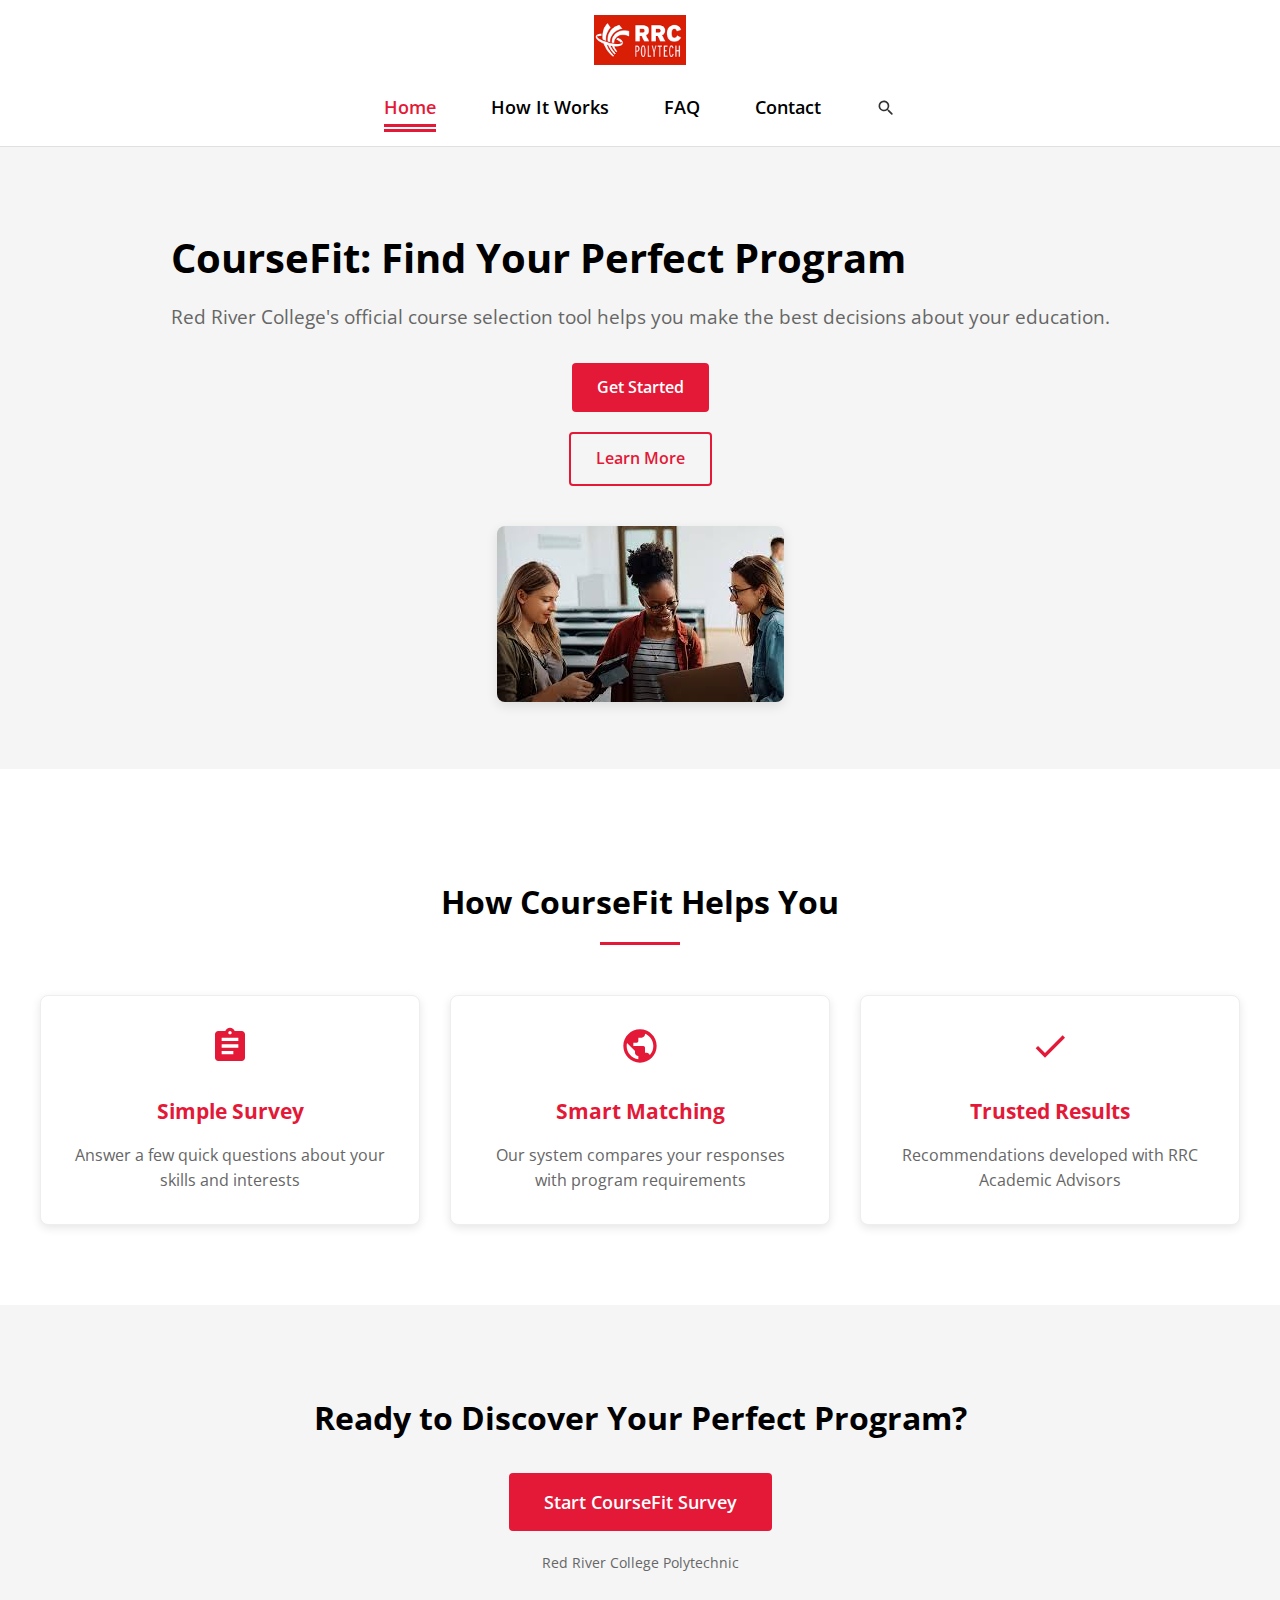
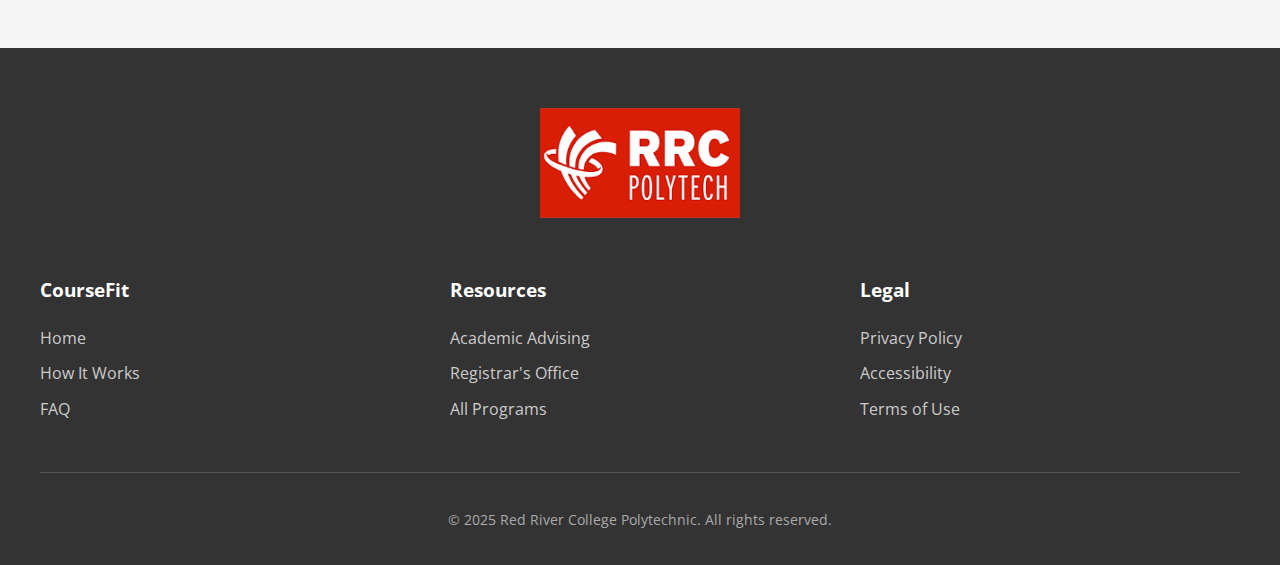
<file: index.html>
<!DOCTYPE html>
<html lang="en">
<head>
  <meta charset="UTF-8">
  <meta name="viewport" content="width=device-width, initial-scale=1.0">
  <title>CourseFit | Red River College Polytechnic</title>
  <link rel="stylesheet" href="https://fonts.googleapis.com/css2?family=Open+Sans:wght@400;600;700&display=swap">
  <link rel="stylesheet" href="css/styles.css">
</head>
<body>
  <!-- Official RRC Header -->
  <header class="rrc-header">
    <div class="header-container">
      <div class="logo-container">
        <a href="https://www.rrc.ca">
          <img src="images/rrc-logo.png" alt="Red River College Polytechnic" class="rrc-logo">
        </a>
      </div>
      <nav class="main-nav">
        <ul>
          <li><a href="index.html" class="active">Home</a></li>
          <li><a href="how-it-works.html">How It Works</a></li>
          <li><a href="faq.html">FAQ</a></li>
          <li><a href="contact.html">Contact</a></li>
          <li class="search-icon">
            <svg width="20" height="20" viewBox="0 0 24 24" fill="#333">
              <path d="M15.5 14h-.79l-.28-.27a6.5 6.5 0 0 0 1.48-5.34c-.47-2.78-2.79-5-5.59-5.34a6.505 6.505 0 0 0-7.27 7.27c.34 2.8 2.56 5.12 5.34 5.59a6.5 6.5 0 0 0 5.34-1.48l.27.28v.79l4.25 4.25c.41.41 1.08.41 1.49 0 .41-.41.41-1.08 0-1.49L15.5 14zm-6 0C7.01 14 5 11.99 5 9.5S7.01 5 9.5 5 14 7.01 14 9.5 11.99 14 9.5 14z"/>
            </svg>
          </li>
        </ul>
      </nav>
    </div>
  </header>

  <!-- Hero Banner (RRC Style) -->
  <section class="rrc-hero">
    <div class="hero-container">
      <div class="hero-content">
        <h1>CourseFit: Find Your Perfect Program</h1>
        <p>Red River College's official course selection tool helps you make the best decisions about your education.</p>
        <div class="hero-buttons">
          <a href="how-it-works.html" class="rrc-btn">Get Started</a>
          <a href="faq.html" class="rrc-btn secondary">Learn More</a>
        </div>
      </div>
      <div class="hero-image">
        <img src="images/college-students.jpg" alt="RRC students collaborating in classroom">
      </div>
    </div>
  </section>

  <!-- Main Content Cards -->
  <main class="rrc-main">
    <div class="main-container">
      <h2 class="section-title">How CourseFit Helps You</h2>
      <div class="card-container">
        <div class="rrc-card">
          <div class="card-icon">
            <svg width="40" height="40" viewBox="0 0 24 24" fill="#E31937">
              <path d="M19 3h-4.18C14.4 1.84 13.3 1 12 1c-1.3 0-2.4.84-2.82 2H5c-1.1 0-2 .9-2 2v14c0 1.1.9 2 2 2h14c1.1 0 2-.9 2-2V5c0-1.1-.9-2-2-2zm-7 0c.55 0 1 .45 1 1s-.45 1-1 1-1-.45-1-1 .45-1 1-1zm2 14H7v-2h7v2zm3-4H7v-2h10v2zm0-4H7V7h10v2z"/>
            </svg>
          </div>
          <h3>Simple Survey</h3>
          <p>Answer a few quick questions about your skills and interests</p>
        </div>
        
        <div class="rrc-card">
          <div class="card-icon">
            <svg width="40" height="40" viewBox="0 0 24 24" fill="#E31937">
              <path d="M12 2C6.48 2 2 6.48 2 12s4.48 10 10 10 10-4.48 10-10S17.52 2 12 2zm-1 17.93c-3.95-.49-7-3.85-7-7.93 0-.62.08-1.21.21-1.79L9 15v1c0 1.1.9 2 2 2v1.93zm6.9-2.54c-.26-.81-1-1.39-1.9-1.39h-1v-3c0-.55-.45-1-1-1H8v-2h2c.55 0 1-.45 1-1V7h2c1.1 0 2-.9 2-2v-.41c2.93 1.19 5 4.06 5 7.41 0 2.08-.8 3.97-2.1 5.39z"/>
            </svg>
          </div>
          <h3>Smart Matching</h3>
          <p>Our system compares your responses with program requirements</p>
        </div>
        
        <div class="rrc-card">
          <div class="card-icon">
            <svg width="40" height="40" viewBox="0 0 24 24" fill="#E31937">
              <path d="M9 16.17L4.83 12l-1.42 1.41L9 19 21 7l-1.41-1.41L9 16.17z"/>
            </svg>
          </div>
          <h3>Trusted Results</h3>
          <p>Recommendations developed with RRC Academic Advisors</p>
        </div>
      </div>
    </div>
  </main>

  <!-- Call to Action -->
  <section class="rrc-cta">
    <div class="cta-container">
      <h2>Ready to Discover Your Perfect Program?</h2>
      <a href="how-it-works.html" class="rrc-btn large">Start CourseFit Survey</a>
      <p class="rrc-disclaimer"> Red River College Polytechnic </p>
    </div>
  </section>

  <!-- Official RRC Footer -->
  <footer class="rrc-footer">
    <div class="footer-container">
      <div class="footer-logo">
        <img src="images/rrc-logo.png" alt="Red River College Polytechnic" width="200">
      </div>
      <div class="footer-links">
        <div class="link-column">
          <h3>CourseFit</h3>
          <ul>
            <li><a href="index.html">Home</a></li>
            <li><a href="how-it-works.html">How It Works</a></li>
            <li><a href="faq.html">FAQ</a></li>
          </ul>
        </div>
        <div class="link-column">
          <h3>Resources</h3>
          <ul>
            <li><a href="https://www.rrc.ca/academicadvising/">Academic Advising</a></li>
            <li><a href="https://www.rrc.ca/registrar/">Registrar's Office</a></li>
            <li><a href="https://www.rrc.ca/programs/">All Programs</a></li>
          </ul>
        </div>
        <div class="link-column">
          <h3>Legal</h3>
          <ul>
            <li><a href="https://www.rrc.ca/privacy/">Privacy Policy</a></li>
            <li><a href="https://www.rrc.ca/accessibility/">Accessibility</a></li>
            <li><a href="https://www.rrc.ca/terms/">Terms of Use</a></li>
          </ul>
        </div>
      </div>
    </div>
    <div class="footer-bottom">
      <p>&copy; 2025 Red River College Polytechnic. All rights reserved.</p>
    </div>
  </footer>

  <script src="js/main.js"></script>
</body>
</html>
</file>
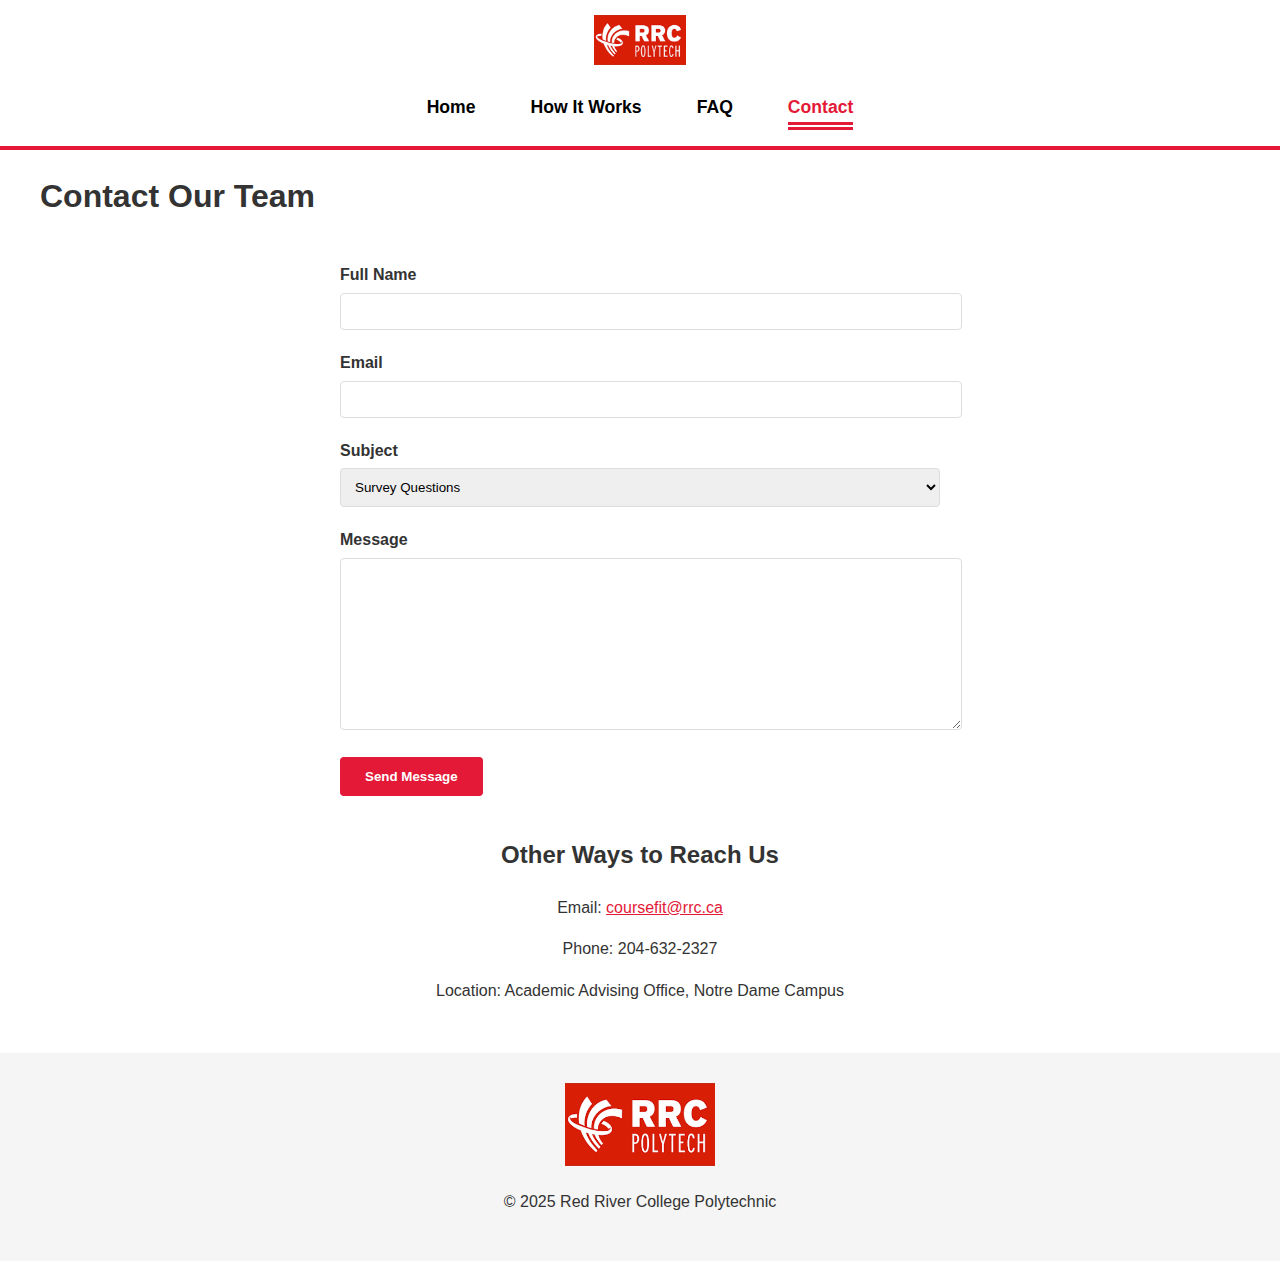
<file: contact.html>
<!DOCTYPE html>
<html lang="en">
<head>
  <meta charset="UTF-8">
  <meta name="viewport" content="width=device-width, initial-scale=1.0">
  <title>Contact Us | CourseFit</title>
  <link rel="stylesheet" href="css/styles.css">
</head>
<body>
  <header class="site-header">
    <div class="container header-container">
      <a href="https://www.rrc.ca">
        <img src="images/rrc-logo.png" alt="Red River College Polytechnic" class="rrc-logo">
      </a>
      <nav class="main-nav">
        <ul>
          <li><a href="index.html">Home</a></li>
          <li><a href="how-it-works.html">How It Works</a></li>
          <li><a href="faq.html">FAQ</a></li>
          <li><a href="contact.html" class="active">Contact</a></li>
        </ul>
      </nav>
    </div>
  </header>

  <main class="container">
    <h1>Contact Our Team</h1>
    
    <form class="contact-form">
      <div class="form-group">
        <label for="name">Full Name</label>
        <input type="text" id="name" name="name" required>
      </div>
      
      <div class="form-group">
        <label for="email"> Email</label>
        <input type="email" id="email" name="email" required>
      </div>
      
      <div class="form-group">
        <label for="subject">Subject</label>
        <select id="subject" name="subject">
          <option value="survey">Survey Questions</option>
          <option value="technical">Technical Issues</option>
          <option value="feedback">Feedback</option>
        </select>
      </div>
      
      <div class="form-group">
        <label for="message">Message</label>
        <textarea id="message" name="message" required></textarea>
      </div>
      
      <button type="submit" class="rrc-btn">Send Message</button>
    </form>
    
    <div class="contact-info">
      <h2>Other Ways to Reach Us</h2>
      <p>Email: <a href="mailto:coursefit@rrc.ca">coursefit@rrc.ca</a></p>
      <p>Phone: 204-632-2327</p>
      <p>Location: Academic Advising Office, Notre Dame Campus</p>
    </div>
  </main>

  <footer class="site-footer">
    <img src="images/rrc-logo.png" alt="Red River College Polytechnic" width="150">
    <p>&copy; 2025 Red River College Polytechnic</p>
  </footer>

  <script src="js/main.js"></script>
</body>
</html>
</file>
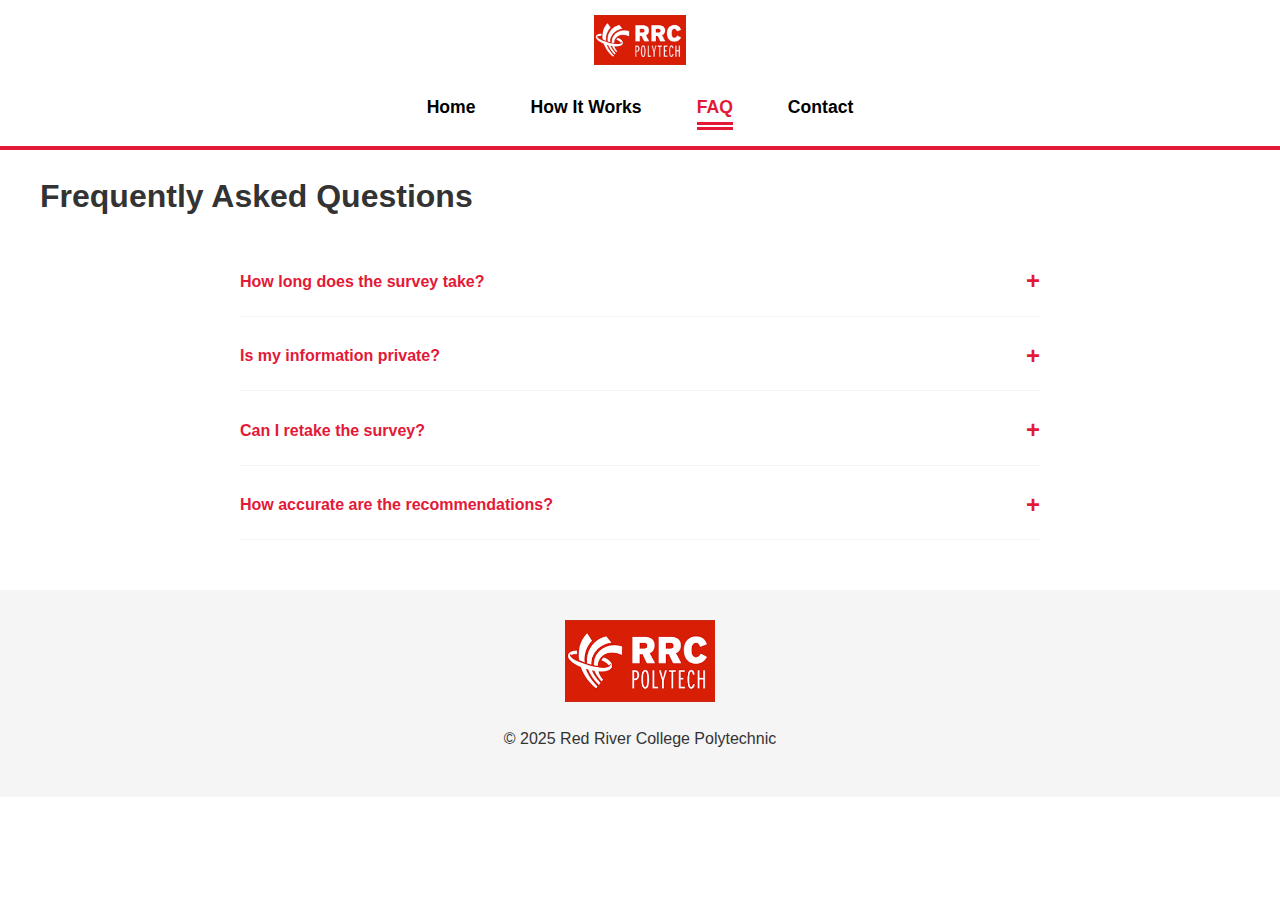
<file: faq.html>
<!DOCTYPE html>
<html lang="en">
<head>
  <meta charset="UTF-8">
  <meta name="viewport" content="width=device-width, initial-scale=1.0">
  <title>CourseFit FAQ | RRC</title>
  <link rel="stylesheet" href="css/styles.css">
</head>
<body>
  <header class="site-header">
    <div class="container header-container">
      <a href="https://www.rrc.ca">
        <img src="images/rrc-logo.png" alt="Red River College Polytechnic" class="rrc-logo">
      </a>
      <nav class="main-nav">
        <ul>
          <li><a href="index.html">Home</a></li>
          <li><a href="how-it-works.html">How It Works</a></li>
          <li><a href="faq.html" class="active">FAQ</a></li>
          <li><a href="contact.html">Contact</a></li>
        </ul>
      </nav>
    </div>
  </header>

  <main class="container">
    <h1>Frequently Asked Questions</h1>
    
    <div class="faq-section">
      <div class="faq-item">
        <div class="faq-question">How long does the survey take?</div>
        <div class="faq-answer">Most students complete the CourseFit survey in 5-7 minutes.</div>
      </div>
      
      <div class="faq-item">
        <div class="faq-question">Is my information private?</div>
        <div class="faq-answer">Yes, all responses are anonymized and protected under RRC's privacy policy.</div>
      </div>
      
      <div class="faq-item">
        <div class="faq-question">Can I retake the survey?</div>
        <div class="faq-answer">Absolutely! You can retake it as many times as you'd like.</div>
      </div>
      
      <div class="faq-item">
        <div class="faq-question">How accurate are the recommendations?</div>
        <div class="faq-answer">Our matching algorithm has an 85% accuracy rate based on student feedback.</div>
      </div>
    </div>
  </main>

  <footer class="site-footer">
    <img src="images/rrc-logo.png" alt="Red River College Polytechnic" width="150">
    <p>&copy; 2025 Red River College Polytechnic</p>
  </footer>

  <script src="js/main.js"></script>
</body>
</html>
</file>
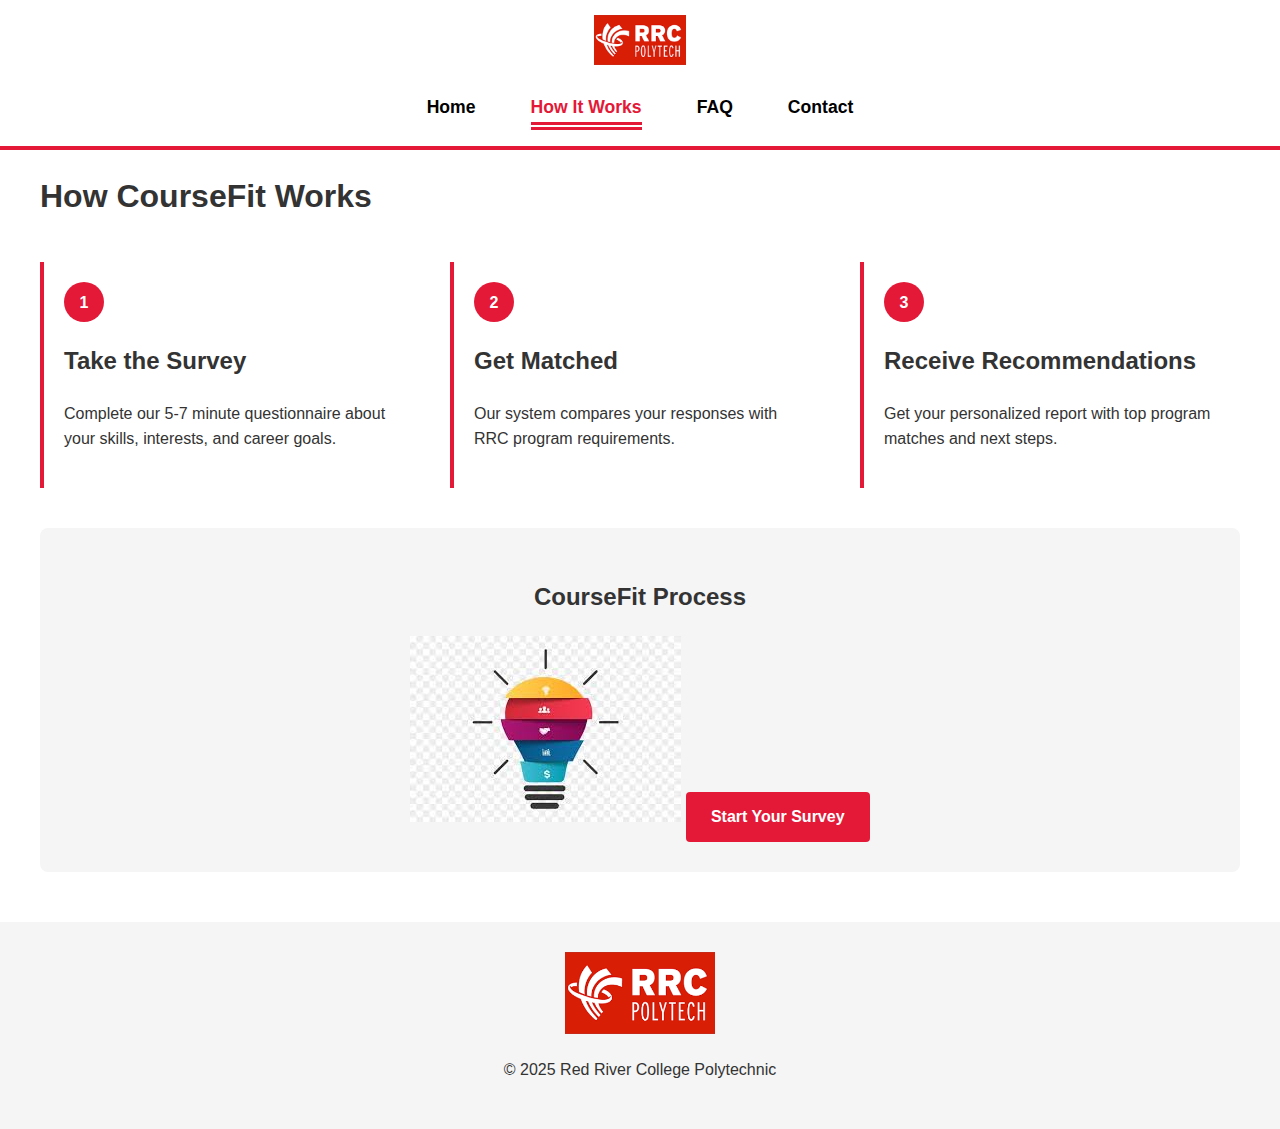
<file: how-it-works.html>
<!DOCTYPE html>
<html lang="en">
<head>
  <meta charset="UTF-8">
  <meta name="viewport" content="width=device-width, initial-scale=1.0">
  <title>How CourseFit Works | RRC</title>
  <link rel="stylesheet" href="css/styles.css">
</head>
<body>
  <header class="site-header">
    <div class="container header-container">
      <a href="https://www.rrc.ca">
        <img src="images/rrc-logo.png" alt="Red River College Polytechnic" class="rrc-logo">
      </a>
      <nav class="main-nav">
        <ul>
          <li><a href="index.html">Home</a></li>
          <li><a href="how-it-works.html" class="active">How It Works</a></li>
          <li><a href="faq.html">FAQ</a></li>
          <li><a href="contact.html">Contact</a></li>
        </ul>
      </nav>
    </div>
  </header>

  <main class="container">
    <h1>How CourseFit Works</h1>
    
    <div class="process-steps">
      <div class="step">
        <div class="step-number">1</div>
        <h2>Take the Survey</h2>
        <p>Complete our 5-7 minute questionnaire about your skills, interests, and career goals.</p>
      </div>
      
      <div class="step">
        <div class="step-number">2</div>
        <h2>Get Matched</h2>
        <p>Our system compares your responses with RRC program requirements.</p>
      </div>
      
      <div class="step">
        <div class="step-number">3</div>
        <h2>Receive Recommendations</h2>
        <p>Get your personalized report with top program matches and next steps.</p>
      </div>
    </div>
    
    <div class="infographic-container">
      <h2>CourseFit Process</h2>
      <img src="images/infographic.jpg" alt="CourseFit process infographic" class="infographic">
<a href="survey.html" class="rrc-btn">Start Your Survey</a>    </div>
  </main>

  <footer class="site-footer">
    <img src="images/rrc-logo.png" alt="Red River College Polytechnic" width="150">
    <p>&copy; 2025 Red River College Polytechnic</p>
  </footer>

  <script src="js/main.js"></script>
</body>
</html>
</file>
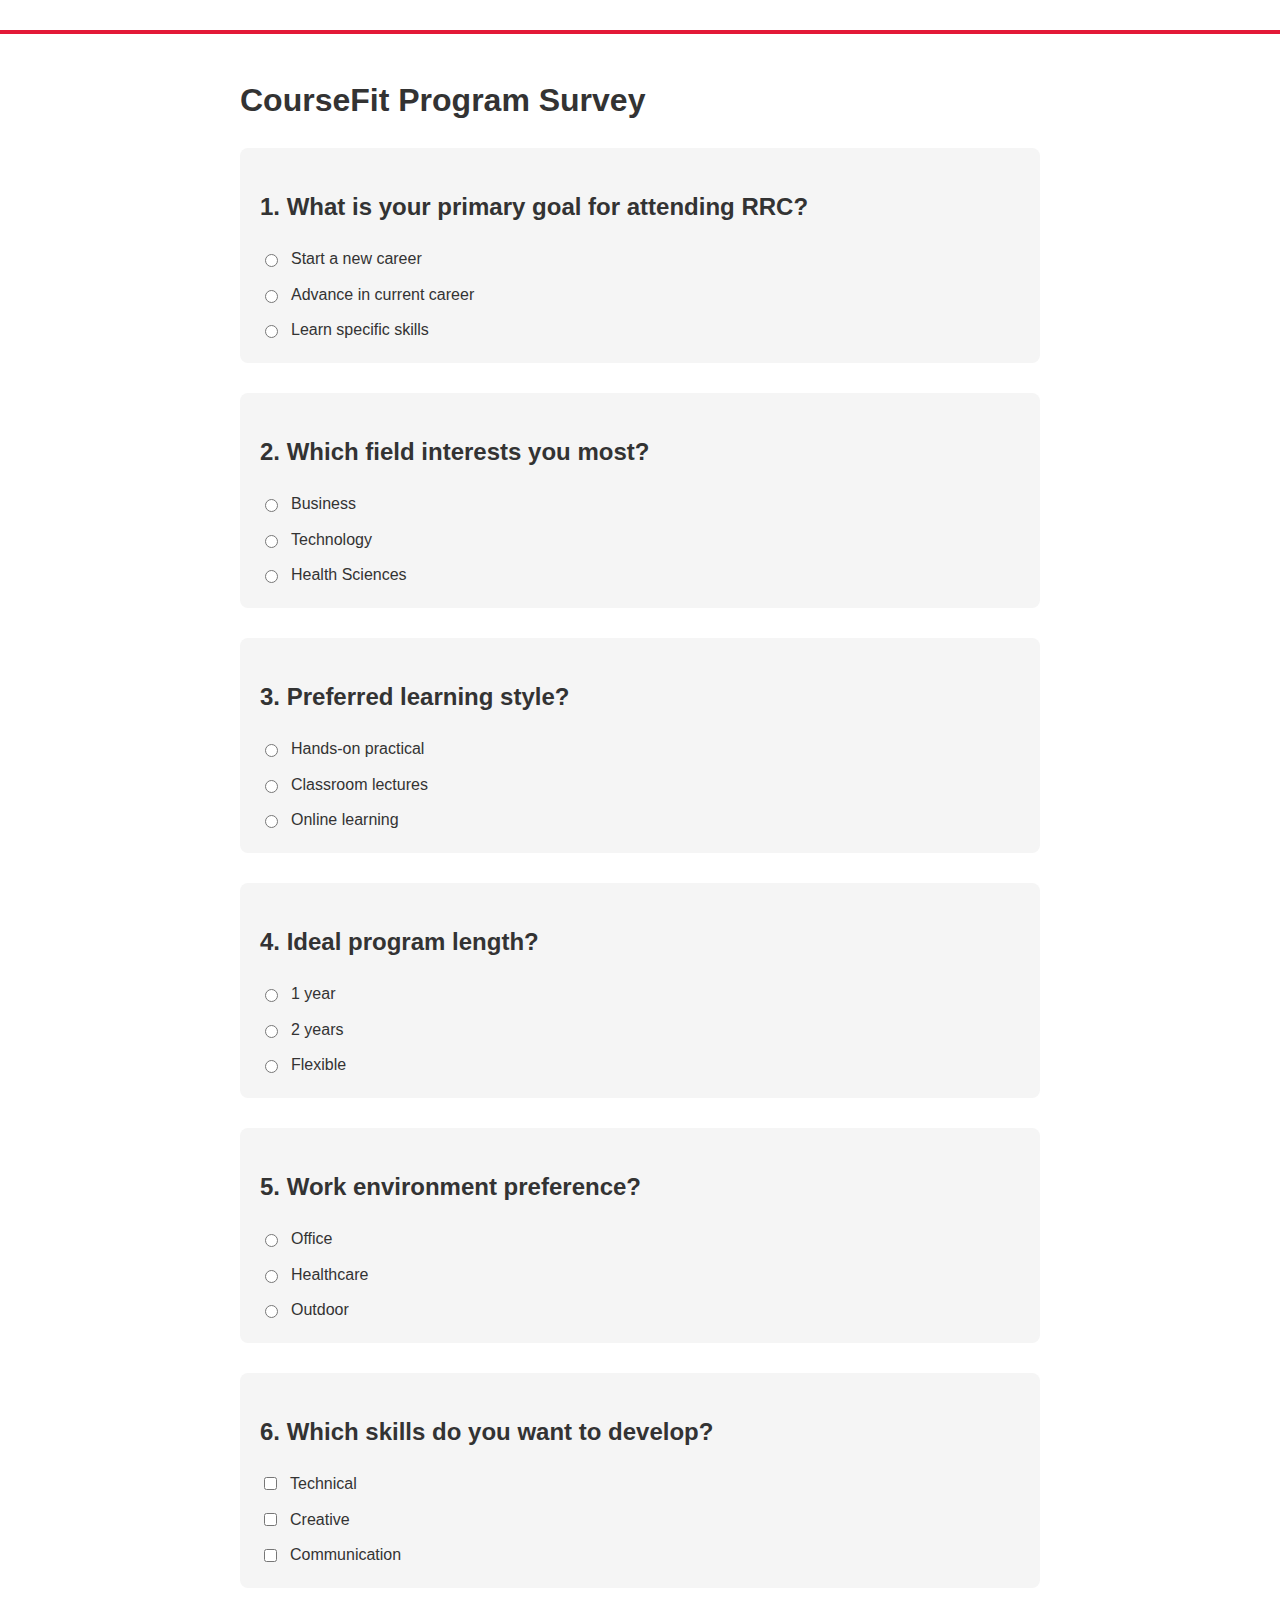
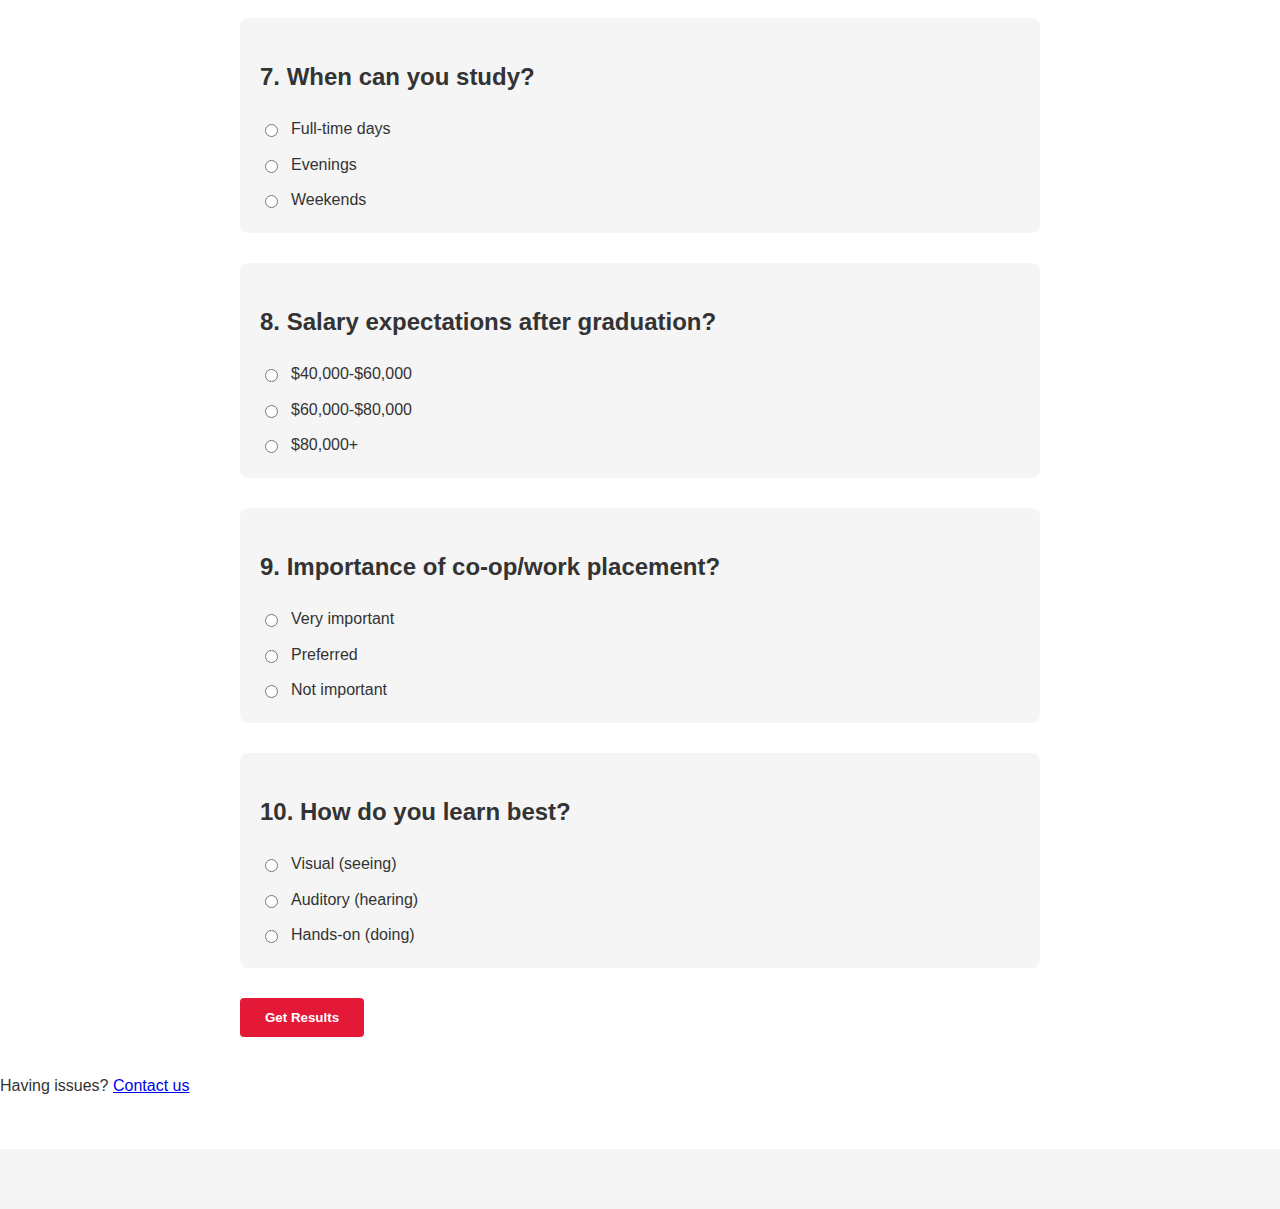
<file: survey.html>
<!DOCTYPE html>
<html lang="en">
<head>
  <meta charset="UTF-8">
  <meta name="viewport" content="width=device-width, initial-scale=1.0">
  <title>CourseFit Survey | RRC</title>
  <link rel="stylesheet" href="css/styles.css">
  <style>
    /* Add only these new styles */
    .survey-container { max-width: 800px; margin: 0 auto; padding: 20px; }
    .survey-question { margin-bottom: 30px; padding: 20px; background: #f5f5f5; border-radius: 8px; }
    .options { display: flex; flex-direction: column; gap: 10px; margin-top: 15px; }
    .options label { display: flex; align-items: center; gap: 10px; cursor: pointer; }
    .program-card { background: white; padding: 20px; margin: 15px 0; border-radius: 8px; box-shadow: 0 2px 5px rgba(0,0,0,0.1); }
    #results { display: none; margin-top: 30px; }
  </style>
</head>
<body>
  <header class="site-header">
    <!-- Your existing header code -->
  </header>

  <main class="survey-container">
    <h1>CourseFit Program Survey</h1>
    
    <form id="courseSurvey">
      <!-- Question 1 -->
      <div class="survey-question">
        <h2>1. What is your primary goal for attending RRC?</h2>
        <div class="options">
          <label><input type="radio" name="goal" value="career" required> Start a new career</label>
          <label><input type="radio" name="goal" value="advancement"> Advance in current career</label>
          <label><input type="radio" name="goal" value="skills"> Learn specific skills</label>
        </div>
      </div>
      
      <!-- Question 2 -->
      <div class="survey-question">
        <h2>2. Which field interests you most?</h2>
        <div class="options">
          <label><input type="radio" name="field" value="business" required> Business</label>
          <label><input type="radio" name="field" value="technology"> Technology</label>
          <label><input type="radio" name="field" value="health"> Health Sciences</label>
        </div>
      </div>

      <!-- Question 3 -->
      <div class="survey-question">
        <h2>3. Preferred learning style?</h2>
        <div class="options">
          <label><input type="radio" name="learning" value="hands-on" required> Hands-on practical</label>
          <label><input type="radio" name="learning" value="lecture"> Classroom lectures</label>
          <label><input type="radio" name="learning" value="online"> Online learning</label>
        </div>
      </div>

      <!-- Question 4 -->
      <div class="survey-question">
        <h2>4. Ideal program length?</h2>
        <div class="options">
          <label><input type="radio" name="length" value="1year" required> 1 year</label>
          <label><input type="radio" name="length" value="2year"> 2 years</label>
          <label><input type="radio" name="length" value="flexible"> Flexible</label>
        </div>
      </div>

      <!-- Question 5 -->
      <div class="survey-question">
        <h2>5. Work environment preference?</h2>
        <div class="options">
          <label><input type="radio" name="environment" value="office" required> Office</label>
          <label><input type="radio" name="environment" value="healthcare"> Healthcare</label>
          <label><input type="radio" name="environment" value="outdoor"> Outdoor</label>
        </div>
      </div>

      <!-- Question 6 -->
      <div class="survey-question">
        <h2>6. Which skills do you want to develop?</h2>
        <div class="options">
          <label><input type="checkbox" name="skills" value="technical"> Technical</label>
          <label><input type="checkbox" name="skills" value="creative"> Creative</label>
          <label><input type="checkbox" name="skills" value="communication"> Communication</label>
        </div>
      </div>

      <!-- Question 7 -->
      <div class="survey-question">
        <h2>7. When can you study?</h2>
        <div class="options">
          <label><input type="radio" name="availability" value="fulltime" required> Full-time days</label>
          <label><input type="radio" name="availability" value="evening"> Evenings</label>
          <label><input type="radio" name="availability" value="weekend"> Weekends</label>
        </div>
      </div>

      <!-- Question 8 -->
      <div class="survey-question">
        <h2>8. Salary expectations after graduation?</h2>
        <div class="options">
          <label><input type="radio" name="salary" value="40k" required> $40,000-$60,000</label>
          <label><input type="radio" name="salary" value="60k"> $60,000-$80,000</label>
          <label><input type="radio" name="salary" value="80k"> $80,000+</label>
        </div>
      </div>

      <!-- Question 9 -->
      <div class="survey-question">
        <h2>9. Importance of co-op/work placement?</h2>
        <div class="options">
          <label><input type="radio" name="coop" value="essential" required> Very important</label>
          <label><input type="radio" name="coop" value="preferred"> Preferred</label>
          <label><input type="radio" name="coop" value="notimportant"> Not important</label>
        </div>
      </div>

      <!-- Question 10 -->
      <div class="survey-question">
        <h2>10. How do you learn best?</h2>
        <div class="options">
          <label><input type="radio" name="learningstyle" value="visual" required> Visual (seeing)</label>
          <label><input type="radio" name="learningstyle" value="auditory"> Auditory (hearing)</label>
          <label><input type="radio" name="learningstyle" value="kinesthetic"> Hands-on (doing)</label>
        </div>
      </div>

      <button type="submit" class="rrc-btn">Get Results</button>
    </form>
    
    <div id="results">
      <h2>Recommended Programs</h2>
      <div id="programResults"></div>
    </div>
  </main>
<div class="feedback">
  <p>Having issues? <a href="contact.html">Contact us</a></p>
</div>
  <footer class="site-footer">
    <!-- Your existing footer code -->
  </footer>

  <script src="js/survey.js"></script>
</body>
</html>
</file>
<file: css/styles.css>
:root {
  --rrc-red: #E31937;
  --rrc-dark-red: #A50B24;
  --rrc-black: #000000;
  --rrc-dark-gray: #333333;
  --rrc-medium-gray: #666666;
  --rrc-light-gray: #F5F5F5;
  --rrc-white: #FFFFFF;
}

body {
  font-family: 'Open Sans', sans-serif;
  margin: 0;
  color: var(--rrc-dark-gray);
  line-height: 1.6;
}

.container {
  max-width: 1200px;
  margin: 0 auto;
  padding: 0 20px;
}
.rrc-header {
  background: var(--rrc-white);
  border-bottom: 1px solid #e0e0e0;
  padding: 15px 0;
  position: sticky;
  top: 0;
  z-index: 1000;
}

.header-container {
  max-width: 1200px;
  margin: 0 auto;
  display: flex;
  justify-content: space-between;
  align-items: center;
  padding: 0 20px;
}

.logo-container {
  flex: 1;
}

.rrc-logo {
  height: 50px;
  width: auto;
}

.rrc-hero {
  background: var(--rrc-light-gray);
  padding: 60px 0;
}

.hero-container {
  max-width: 1200px;
  margin: 0 auto;
  display: flex;
  align-items: center;
  padding: 0 20px;
  gap: 40px;
}

.hero-content {
  flex: 1;
}

.hero-content h1 {
  font-size: 2.5rem;
  color: var(--rrc-black);
  margin-bottom: 20px;
  line-height: 1.2;
}

.hero-content p {
  font-size: 1.2rem;
  color: var(--rrc-medium-gray);
  margin-bottom: 30px;
}

.hero-image {
  flex: 1;
}

.hero-image img {
  width: 100%;
  border-radius: 8px;
  box-shadow: 0 4px 12px rgba(0,0,0,0.1);
}

.hero-buttons {
  display: flex;
  gap: 20px;
}

/* ===== Button Styles ===== */
.rrc-btn {
  background: var(--rrc-red);
  color: var(--rrc-white);
  padding: 12px 25px;
  border-radius: 4px;
  text-decoration: none;
  font-weight: 600;
  display: inline-block;
  transition: all 0.3s;
  border: none;
  cursor: pointer;
  text-align: center;
}

.rrc-btn:hover {
  background: var(--rrc-dark-red);
  transform: translateY(-2px);
  box-shadow: 0 4px 8px rgba(0,0,0,0.1);
}

.rrc-btn.secondary {
  background: transparent;
  color: var(--rrc-red);
  border: 2px solid var(--rrc-red);
}

.rrc-btn.secondary:hover {
  background: rgba(227, 25, 55, 0.1);
}

.rrc-btn.large {
  padding: 15px 35px;
  font-size: 1.1rem;
}

/* ===== Main Content ===== */
.rrc-main {
  padding: 80px 0;
  background: var(--rrc-white);
}

.main-container {
  max-width: 1200px;
  margin: 0 auto;
  padding: 0 20px;
}

.section-title {
  text-align: center;
  font-size: 2rem;
  color: var(--rrc-black);
  margin-bottom: 50px;
  position: relative;
}

.section-title::after {
  content: '';
  display: block;
  width: 80px;
  height: 3px;
  background: var(--rrc-red);
  margin: 15px auto 0;
}

.card-container {
  display: grid;
  grid-template-columns: repeat(auto-fit, minmax(300px, 1fr));
  gap: 30px;
}

.rrc-card {
  background: var(--rrc-white);
  border-radius: 8px;
  padding: 30px;
  box-shadow: 0 3px 10px rgba(0,0,0,0.1);
  text-align: center;
  transition: transform 0.3s, box-shadow 0.3s;
  border: 1px solid #eee;
}

.rrc-card:hover {
  transform: translateY(-5px);
  box-shadow: 0 5px 15px rgba(0,0,0,0.1);
}

.card-icon {
  margin-bottom: 20px;
}

.card-icon svg {
  width: 40px;
  height: 40px;
}

.rrc-card h3 {
  color: var(--rrc-red);
  margin-bottom: 15px;
  font-size: 1.3rem;
}

.rrc-card p {
  color: var(--rrc-medium-gray);
  margin: 0;
}

/* ===== Call to Action ===== */
.rrc-cta {
  background: var(--rrc-light-gray);
  padding: 60px 0;
  text-align: center;
}

.cta-container {
  max-width: 800px;
  margin: 0 auto;
  padding: 0 20px;
}

.rrc-cta h2 {
  font-size: 2rem;
  color: var(--rrc-black);
  margin-bottom: 30px;
}

.rrc-disclaimer {
  margin-top: 20px;
  color: var(--rrc-medium-gray);
  font-size: 0.9rem;
}

/* ===== Footer - Official RRC Style ===== */
.rrc-footer {
  background: var(--rrc-dark-gray);
  color: var(--rrc-white);
  padding: 60px 0 20px;
}

.footer-container {
  max-width: 1200px;
  margin: 0 auto;
  display: grid;
  grid-template-columns: 1fr 2fr;
  gap: 50px;
  padding: 0 20px;
}

.footer-logo img {
  width: 200px;
}

.footer-links {
  display: grid;
  grid-template-columns: repeat(auto-fit, minmax(150px, 1fr));
  gap: 30px;
}

.link-column h3 {
  color: var(--rrc-white);
  margin-bottom: 20px;
  font-size: 1.2rem;
}

.link-column ul {
  list-style: none;
  padding: 0;
  margin: 0;
}

.link-column li {
  margin-bottom: 10px;
}

.link-column a {
  color: #cccccc;
  text-decoration: none;
  transition: color 0.3s;
}

.link-column a:hover {
  color: var(--rrc-white);
}

.footer-bottom {
  max-width: 1200px;
  margin: 40px auto 0;
  padding-top: 20px;
  border-top: 1px solid #555555;
  text-align: center;
  font-size: 0.9rem;
  color: #aaaaaa;
}
.main-nav ul {
  display: flex;
  list-style: none;
  margin: 0;
  padding: 0;
  align-items: center;
}

.main-nav li {
  margin-left: 30px;
}

.main-nav a {
  color: var(--rrc-black);
  text-decoration: none;
  font-weight: 600;
  font-size: 1.1rem;
  padding: 5px 0;
  position: relative;
  transition: color 0.3s;
}

.main-nav a.active {
  color: var(--rrc-red);
}

.main-nav a.active::after {
  content: '';
  position: absolute;
  bottom: -8px;
  left: 0;
  width: 100%;
  height: 3px;
  background: var(--rrc-red);
}

.search-icon svg {
  width: 20px;
  height: 20px;
  vertical-align: middle;
}
/* ===== Shared Components ===== */
/* Header */
.site-header {
  background: var(--rrc-white);
  border-bottom: 4px solid var(--rrc-red);
  padding: 15px 0;
  position: sticky;
  top: 0;
  z-index: 100;
}

.header-container {
  display: flex;
  justify-content: space-between;
  align-items: center;
}

.rrc-logo {
  height: 50px;
}

.main-nav ul {
  list-style: none;
  display: flex;
  gap: 25px;
  margin: 0;
  padding: 0;
}

.main-nav a {
  color: var(--rrc-black);
  text-decoration: none;
  font-weight: 600;
  padding: 5px 0;
  border-bottom: 3px solid transparent;
  transition: all 0.3s;
}

.main-nav a:hover,
.main-nav a.active {
  color: var(--rrc-red);
  border-bottom-color: var(--rrc-red);
}

/* Buttons */
.rrc-btn {
  background: var(--rrc-red);
  color: var(--rrc-white);
  padding: 12px 25px;
  border-radius: 4px;
  text-decoration: none;
  display: inline-block;
  font-weight: 600;
  transition: background 0.3s;
  border: none;
  cursor: pointer;
}

.rrc-btn:hover {
  background: var(--rrc-dark-red);
}

/* Footer */
.site-footer {
  background: var(--rrc-light-gray);
  text-align: center;
  padding: 30px 0;
  margin-top: 50px;
}

/* ===== How It Works Page ===== */
.process-steps {
  display: flex;
  flex-wrap: wrap;
  gap: 30px;
  margin: 40px 0;
}

.step {
  flex: 1;
  min-width: 300px;
  padding: 20px;
  border-left: 4px solid var(--rrc-red);
}

.step-number {
  background: var(--rrc-red);
  color: var(--rrc-white);
  width: 40px;
  height: 40px;
  border-radius: 50%;
  display: flex;
  align-items: center;
  justify-content: center;
  font-weight: bold;
  margin-bottom: 15px;
}

.infographic-container {
  background: var(--rrc-light-gray);
  padding: 30px;
  border-radius: 8px;
  margin: 40px 0;
  text-align: center;
}

.infographic {
  max-width: 100%;
  height: auto;
}

/* ===== FAQ Page ===== */
.faq-section {
  max-width: 800px;
  margin: 40px auto;
}

.faq-item {
  margin-bottom: 20px;
  border-bottom: 1px solid var(--rrc-light-gray);
  padding-bottom: 15px;
}
/* Survey Styles */
.survey-container {
  max-width: 800px;
  margin: 0 auto;
  padding: 20px;
}

.survey-question {
  margin-bottom: 30px;
  padding: 20px;
  background: var(--rrc-light-gray);
  border-radius: 8px;
}

.options {
  display: flex;
  flex-direction: column;
  gap: 10px;
  margin-top: 15px;
}

.options label {
  display: flex;
  align-items: center;
  gap: 10px;
}

.program-card {
  background: white;
  padding: 20px;
  margin: 15px 0;
  border-radius: 8px;
  box-shadow: 0 2px 5px rgba(0,0,0,0.1);
}
.faq-question {
  color: var(--rrc-red);
  font-weight: 600;
  cursor: pointer;
  display: flex;
  justify-content: space-between;
  align-items: center;
}

.faq-question::after {
  content: "+";
  font-size: 1.5rem;
}

.faq-question.active::after {
  content: "-";
}

.faq-answer {
  display: none;
  padding-top: 10px;
}

/* ===== Contact Page ===== */
.contact-form {
  max-width: 600px;
  margin: 40px auto;
}

.form-group {
  margin-bottom: 20px;
}

.form-group label {
  display: block;
  margin-bottom: 5px;
  font-weight: 600;
}

.form-group input,
.form-group textarea,
.form-group select {
  width: 100%;
  padding: 10px;
  border: 1px solid #ddd;
  border-radius: 4px;
  font-family: 'Open Sans', sans-serif;
}

.form-group textarea {
  min-height: 150px;
}

.contact-info {
  margin-top: 40px;
  text-align: center;
}

.contact-info a {
  color: var(--rrc-red);
}

/* ===== Responsive Styles ===== */
@media (max-width: 768px) {
  .header-container {
    flex-direction: column;
    gap: 15px;
  }
  
  .main-nav ul {
    flex-direction: column;
    gap: 10px;
    text-align: center;
  }
  
  .process-steps {
    flex-direction: column;
  }
  
  .step {
    border-left: none;
    border-bottom: 4px solid var(--rrc-red);
    padding-left: 0;
    padding-bottom: 20px;
  }
}

.header-container {
    flex-direction: column;
    gap: 20px;
  }
  
  .main-nav ul {
    flex-wrap: wrap;
    justify-content: center;
  }
  
  .main-nav li {
    margin: 0 15px 10px;
  }
  
  .hero-container {
    flex-direction: column;
  }
  
  .hero-buttons {
    flex-direction: column;
    align-items: center;
  }
  
  .footer-container {
    grid-template-columns: 1fr;
    gap: 30px;
  }
  
  .footer-logo {
    text-align: center;
  }
}
</file>
